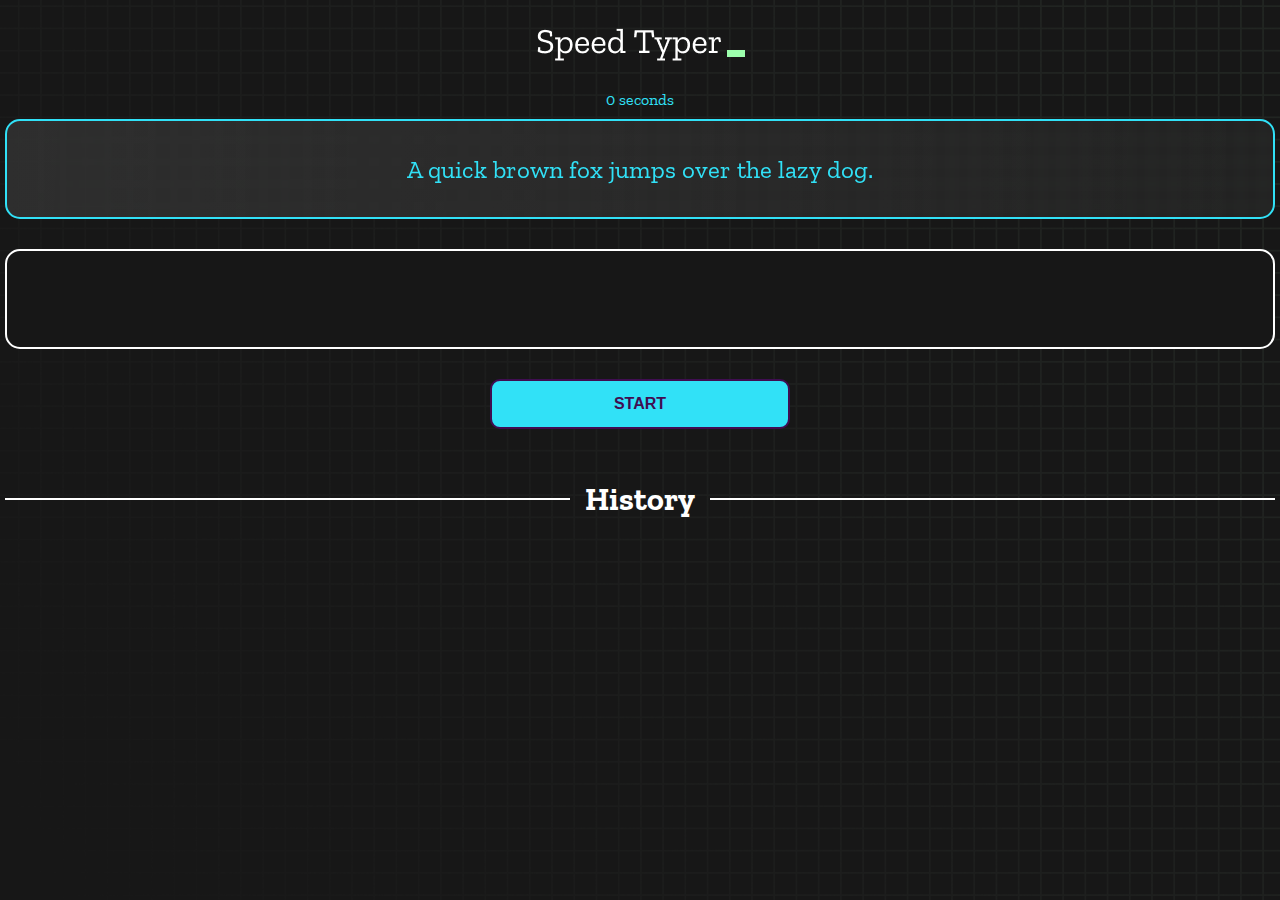
<file: index.html>
<!DOCTYPE html>
<html lang="en">
  <head>
    <meta charset="UTF-8" />
    <meta http-equiv="X-UA- " content="IE=edge" />
    <meta name="viewport" content="width=device-width, initial-scale=1.0" />
    <title>Tiplo Typer - Find Your Type Speed</title>
    <link rel="stylesheet" href="styles.css" />
    <link rel="preconnect" href="https://fonts.googleapis.com" />
    <link rel="preconnect" href="https://fonts.gstatic.com" crossorigin />
    <link
      href="https://fonts.googleapis.com/css2?family=Zilla+Slab:wght@300;400;500&display=swap"
      rel="stylesheet"
    />
    <link rel="shortcut icon" href="favicon.png" type="image/x-icon" />
  </head>
  <body>
    <h1 class="title"><img src="./logo.png" /></h1>
    <div id="show-time">0 seconds</div>

    <div class="box-container">
      <div id="question"></div>

      <div id="display" class="inactive"></div>

      <div class="buttons">
        <button id="starts">START</button>
      </div>

      <div class="divider-container">
        <div class="line"></div>
        <h1 class="title2">History</h1>
        <div class="line"></div>
      </div>
      <div id="histories"></div>
    </div>

    <div id="countdown"></div>
    <div id="modal-background" class="hidden"></div>
    <div id="result" class="hidden"></div>

    <script src="./history.js"></script>
    <script src="./script.js"></script>
  </body>
</html>
</file>
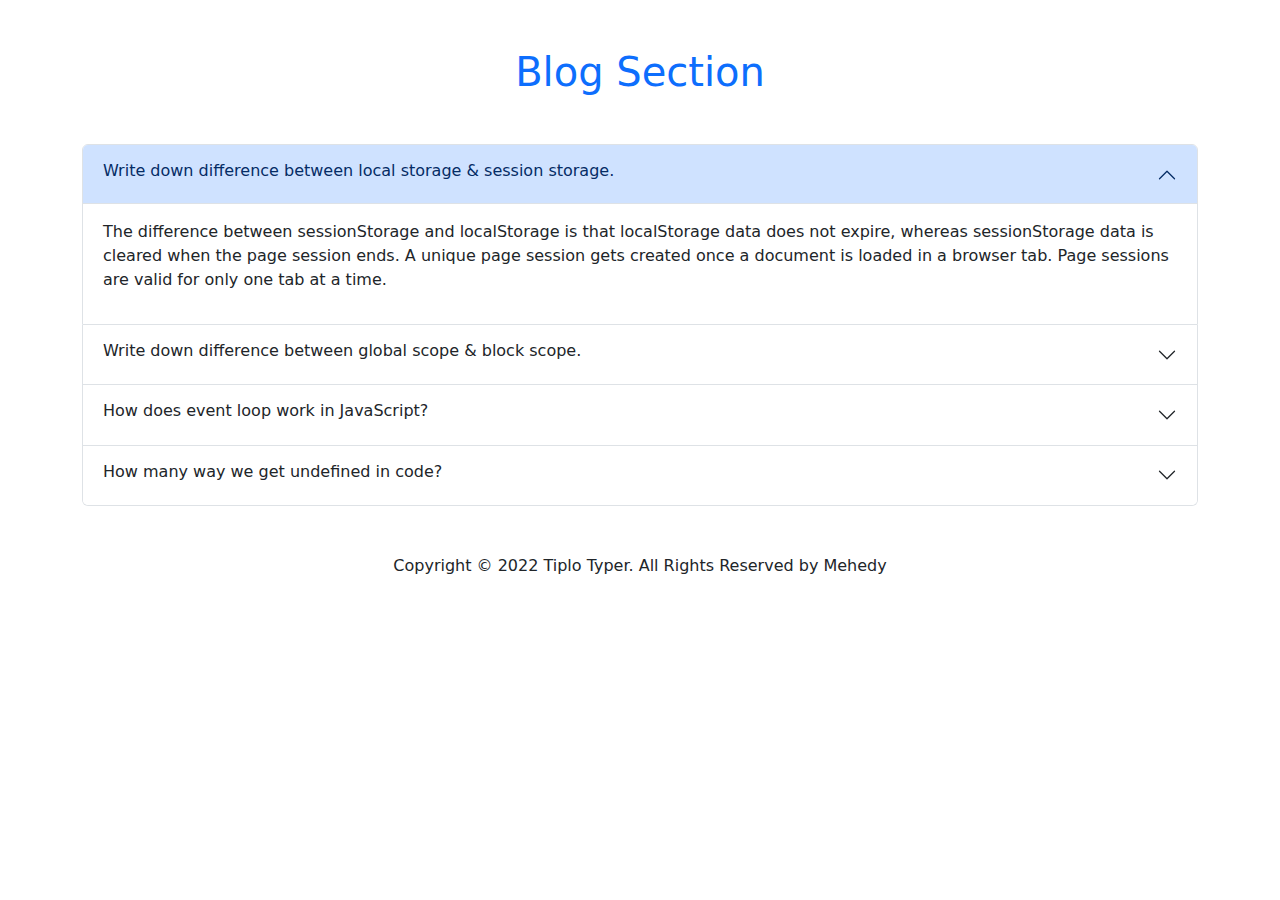
<file: blog.html>
<!DOCTYPE html>
<html lang="en">
  <head>
    <meta charset="UTF-8" />
    <meta http-equiv="X-UA-Compatible" content="IE=edge" />
    <meta name="viewport" content="width=device-width, initial-scale=1.0" />
    <title>Blog - Question Answer</title>
    <link
      href="https://cdn.jsdelivr.net/npm/bootstrap@5.2.1/dist/css/bootstrap.min.css"
      rel="stylesheet"
    />
    <link rel="shortcut icon" href="favicon.png" type="image/x-icon" />
  </head>
  <body>
    <header class="container">
      <h1 class="text-primary text-center my-5">Blog Section</h1>
    </header>
    <main class="container">
      <section>
        <div class="accordion" id="accordionExample">
          <div class="accordion-item">
            <h2 class="accordion-header" id="headingOne">
              <button
                class="accordion-button"
                type="button"
                data-bs-toggle="collapse"
                data-bs-target="#collapseOne"
                aria-expanded="true"
                aria-controls="collapseOne"
              >
                <h6>
                  Write down difference between local storage & session storage.
                </h6>
              </button>
            </h2>
            <div
              id="collapseOne"
              class="accordion-collapse collapse show"
              aria-labelledby="headingOne"
              data-bs-parent="#accordionExample"
            >
              <div class="accordion-body">
                <p>
                  The difference between sessionStorage and localStorage is that
                  localStorage data does not expire, whereas sessionStorage data
                  is cleared when the page session ends. A unique page session
                  gets created once a document is loaded in a browser tab. Page
                  sessions are valid for only one tab at a time.
                </p>
              </div>
            </div>
          </div>
          <div class="accordion-item">
            <h2 class="accordion-header" id="headingTwo">
              <button
                class="accordion-button collapsed"
                type="button"
                data-bs-toggle="collapse"
                data-bs-target="#collapseTwo"
                aria-expanded="false"
                aria-controls="collapseTwo"
              >
                <h6>
                  Write down difference between global scope & block scope.
                </h6>
              </button>
            </h2>
            <div
              id="collapseTwo"
              class="accordion-collapse collapse"
              aria-labelledby="headingTwo"
              data-bs-parent="#accordionExample"
            >
              <div class="accordion-body">
                <p>
                  <strong> Function Scope : </strong> When a variable is
                  declared inside a function, it is only accessible within that
                  function and cannot be used outside that function. <br />
                  <strong>Block Scope :</strong> A variable when declared inside
                  the if or switch conditions or inside for or while loops, are
                  accessible within that particular condition or loop.
                </p>
              </div>
            </div>
          </div>
          <div class="accordion-item">
            <h2 class="accordion-header" id="headingThree">
              <button
                class="accordion-button collapsed"
                type="button"
                data-bs-toggle="collapse"
                data-bs-target="#collapseThree"
                aria-expanded="false"
                aria-controls="collapseThree"
              >
                <h6>How does event loop work in JavaScript?</h6>
              </button>
            </h2>
            <div
              id="collapseThree"
              class="accordion-collapse collapse"
              aria-labelledby="headingThree"
              data-bs-parent="#accordionExample"
            >
              <div class="accordion-body">
                <p>
                  The Event Loop has one simple job — to monitor the Call Stack
                  and the Callback Queue. If the Call Stack is empty, the Event
                  Loop will take the first event from the queue and will push it
                  to the Call Stack, which effectively runs it. Such an
                  iteration is called a tick in the Event Loop.
                </p>
              </div>
            </div>
          </div>

          <div class="accordion-item">
            <h2 class="accordion-header" id="headingFour">
              <button
                class="accordion-button collapsed"
                type="button"
                data-bs-toggle="collapse"
                data-bs-target="#collapseFour"
                aria-expanded="false"
                aria-controls="collapseFour"
              >
                <h6>How many way we get undefined in code?</h6>
              </button>
            </h2>
            <div
              id="collapseFour"
              class="accordion-collapse collapse"
              aria-labelledby="headingFour"
              data-bs-parent="#accordionExample"
            >
              <div class="accordion-body">
                <p>
                  Anything that lacks a description or is not declared is
                  considered undefined. There is 8 ways you can get undefined.
                  <br />
                  <br />
                  <strong>1.</strong> Variable that is not initialized will give
                  you undefined. <br />
                  <strong>2.</strong> Function with no return. <br />
                  <strong>3.</strong> Parameter that is not passed will be
                  undefined. <br />
                  <strong>4.</strong> If return has nothing on the right side
                  will return undefined. <br />
                  <strong>5.</strong> Property that doesn't exists on an object
                  will give you undefined. <br />
                  <strong>6.</strong> Accessing array element outside of the
                  index range. <br />
                  <strong>7.</strong> Deleting an element inside an array.
                  <br />
                  <strong>8.</strong> Set a value directly to undefined.
                </p>
              </div>
            </div>
          </div>
        </div>
      </section>
    </main>
    <footer class="text-center my-5">
      <p>Copyright © 2022 Tiplo Typer. All Rights Reserved by Mehedy</p>
    </footer>
    <script src="https://cdn.jsdelivr.net/npm/bootstrap@5.2.1/dist/js/bootstrap.bundle.min.js"></script>
  </body>
</html>
</file>
<file: styles.css>
* {
  padding: 0;
  margin: 0;
  box-sizing: border-box;
}

body {
  background-image: url("./bg.png");
  background-size: cover;
  background-position: left top;
  font-family: "Zilla Slab", serif;
}

.box-container {
  width: 70%;
  margin: 0 auto;
}

#question {
  height: 100px;
  display: flex;
  align-items: center;
  justify-content: center;
  color: #31e1f7;
  font-size: 25px;
  border-radius: 15px;
  background: rgb(255, 255, 255);
  border: 2px solid #31e1f7;
  background: linear-gradient(
    92.49deg,
    rgba(255, 255, 255, 0.1) 0.18%,
    rgba(255, 255, 255, 0.05) 99.85%
  );
  backdrop-filter: blur(5px);
  margin-bottom: 30px;
}

#display {
  height: 100px;
  display: flex;
  flex-wrap: wrap;
  align-items: center;
  padding-left: 5rem;
  color: white;
  font-size: 32px;
  background-color: #171717;
  border: 2px solid #ff7777;
  border-radius: 15px;
}

#countdown {
  position: fixed;
  height: 100vh;
  width: 100vw;
  background-color: rgba(0, 0, 0, 0.8);
  top: 0;
  left: 0;
  display: flex;
  align-items: center;
  justify-content: center;
  font-size: 3rem;
  color: #ff7777;
  display: none;
}
#result {
  /* display: flex; */
  /* justify-content: center; */
  /* text-align: center; */
  position: fixed;
  top: 50%;
  left: 50%;
  transform: translate(-50%, -50%);
  height: 250px;
  width: 400px;
  background-color: #171717;
  border-radius: 15px;
  border: 2px solid #ff7777;
  color: white;
  text-align: center;
  padding: 2rem;
  margin-bottom: 0.8rem;
}
#show-time {
  text-align: center;
  color: #31e1f7;
  margin: 10px 0;
}

.green {
  color: #31e1f7;
}
.red {
  color: #ff7777;
}
.bold {
  font-weight: 700;
}
.inactive {
  border: 2px solid white !important;
}
.hidden {
  display: none;
}
.title {
  text-align: center;
  color: white;
  margin: 20px 0;
}

.divider-container {
  height: 80px;
  display: flex;
  justify-content: center;
  align-items: center;
  gap: 15px;
  margin: 0 auto;
}

.line {
  height: 2px;
  background: white;
  width: 100%;
}

.title2 {
  color: white;
  display: block;
}

.buttons {
  display: flex;
  justify-content: center;
  margin: 30px 0;
}
button {
  padding: 10px 20px;
  border: none;
  font-size: 16px;
  font-weight: bold;
  width: 300px;
  height: 50px;
  color: #400d51;
  background-color: #31e1f7;
  border-radius: 10px;
  border: 2px solid #400d51;
  cursor: pointer;
}

button:hover {
  color: #400d51;
  background-color: #ff7777;
  border: 2px solid #400d51;
}
#histories {
  display: flex;
  flex-wrap: wrap;
  justify-content: space-around;
}

.card {
  width: 100%;
  height: 100%;
  padding: 50px;
  display: flex;
  justify-content: space-between;
  align-items: center;
  padding: 20px 30px;
  color: white;
  border-radius: 15px;
  background: rgb(255, 255, 255);
  background: linear-gradient(
    92.49deg,
    rgba(255, 255, 255, 0.1) 0.18%,
    rgba(255, 255, 255, 0.05) 99.85%
  );
  backdrop-filter: blur(5px);
  margin-bottom: 30px;
}

#modal-background {
  background: rgb(255, 255, 255);
  background: linear-gradient(
    92.49deg,
    rgba(255, 255, 255, 0.1) 0.18%,
    rgba(255, 255, 255, 0.05) 99.85%
  );
  backdrop-filter: blur(5px);
  height: 100vh;
  width: 100%;
  position: fixed;
  top: 0;
}

@media only screen and (max-width: 767px) {
  #question {
    text-align: center;
    padding: 5px 10px;
  }
  .box-container {
    padding: 0 20px;
    width: 100%;
  }
  .card {
    flex-direction: column;
  }
  h3 {
    text-align: center;
    margin-bottom: 10px;
  }
}

@media only screen and (max-width: 1600px) and (min-width: 768px) {
  #question {
    text-align: center;
    padding: 5px 10px;
  }
  .box-container {
    padding: 0 5px;
    width: 100%;
  }
  .card {
    width: 32%;
    display: grid;
    grid-template-columns: repeat(3, 1fr);
    grid-gap: 10px;
  }
  .card h3 {
    font-size: 13px;
    line-height: 20px;
  }
}
</file>
